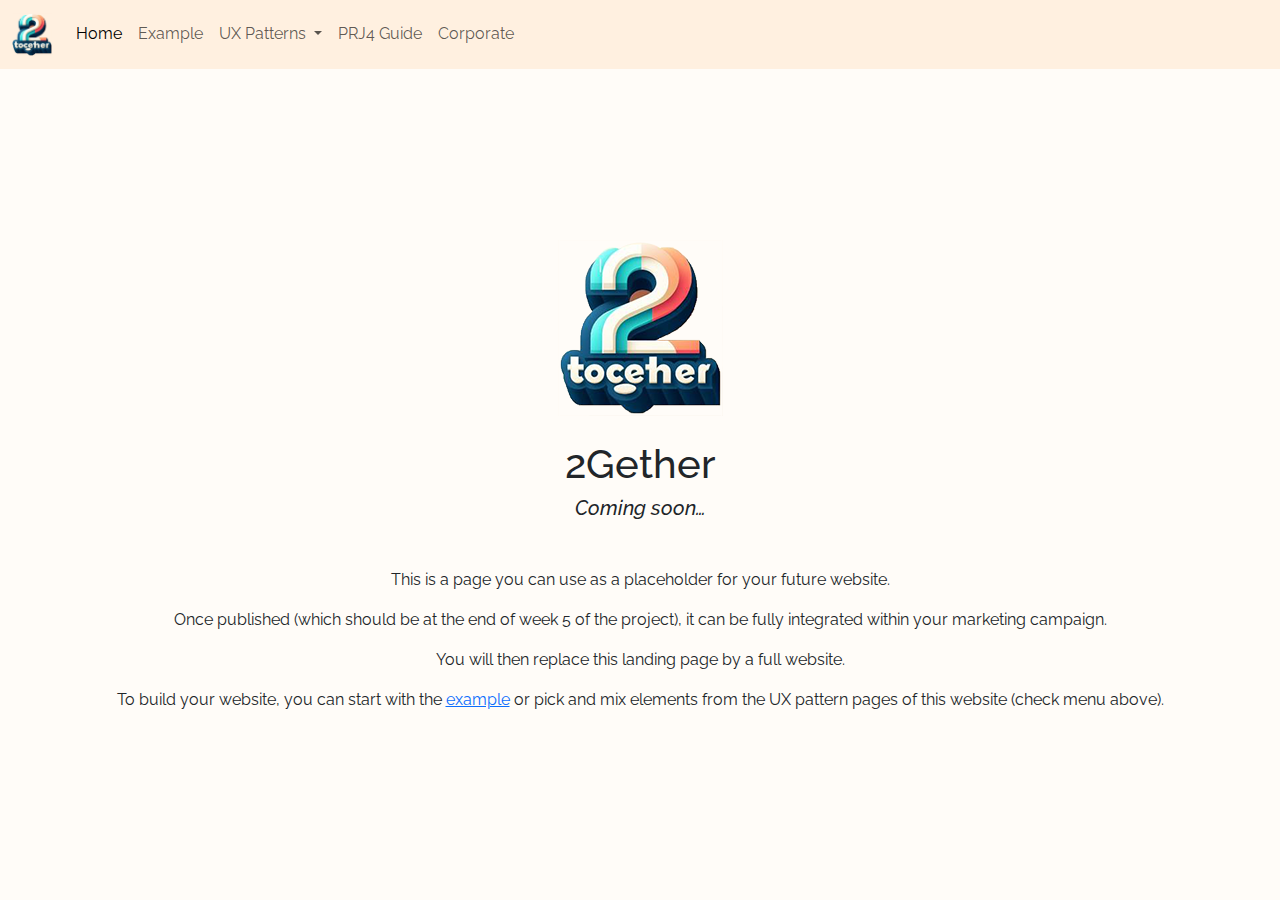
<file: index.html>
<!doctype html>
<html lang="en" class="h-100">
  <head>
    <meta charset="utf-8">
    <meta name="viewport" content="width=device-width, initial-scale=1">

    <!-- Bootstrap CSS -->
    <link href="https://cdn.jsdelivr.net/npm/bootstrap@5.3.3/dist/css/bootstrap.min.css" rel="stylesheet" integrity="sha384-QWTKZyjpPEjISv5WaRU9OFeRpok6YctnYmDr5pNlyT2bRjXh0JMhjY6hW+ALEwIH" crossorigin="anonymous">

    <!-- Own Styles -->
    <link rel="stylesheet" href="css/styles.css">

    <!-- Bootstrap Javascript -->
    <script src="https://cdn.jsdelivr.net/npm/bootstrap@5.3.3/dist/js/bootstrap.bundle.min.js" integrity="sha384-YvpcrYf0tY3lHB60NNkmXc5s9fDVZLESaAA55NDzOxhy9GkcIdslK1eN7N6jIeHz" crossorigin="anonymous"></script>

    <title>PRJ4 Base Group Template &mdash; Landing Page</title>

    <!-- Google Analytics code goes just below here (check PRJ4 Guide for details) -->

    <!-- End of Google Analytics code -->

  </head>
  <body class="h-100 d-flex flex-column">

    <!-- Navigation bar, adapted from https://getbootstrap.com/docs/5.1/components/navbar/ -->
    <nav class="navbar navbar-expand-lg navbar-light">
      <div class="container-fluid">
        <a class="navbar-brand" href="#">
          <img src="images/2gether-transparent.png" width="40" alt="Breda University of Applied Sciences">
        </a>
        <button class="navbar-toggler" type="button" data-bs-toggle="collapse" data-bs-target="#navbarSupportedContent" aria-controls="navbarSupportedContent" aria-expanded="false" aria-label="Toggle navigation">
          <span class="navbar-toggler-icon"></span>
        </button>
        <div class="collapse navbar-collapse" id="navbarSupportedContent">
          <ul class="navbar-nav me-auto mb-2 mb-lg-0">
            <li class="nav-item">
              <a class="nav-link active" aria-current="page" href="index.html">Home</a>
            </li>
            <li class="nav-item">
              <a class="nav-link" href="example.html">Example</a>
            </li>
            <li class="nav-item dropdown">
              <a class="nav-link dropdown-toggle" href="#" id="navbarDropdown" role="button" data-bs-toggle="dropdown" aria-expanded="false">
                UX Patterns
              </a>
              <ul class="dropdown-menu" aria-labelledby="navbarDropdown">
                <li><a class="dropdown-item" href="hero.html">Hero Section</a></li>
                <li><a class="dropdown-item" href="carousel.html">Carousel</a></li>
                <li><hr class="dropdown-divider"></li>
                <li><a class="dropdown-item" href="two-columns.html">Two-column Layout</a></li>
                <li><a class="dropdown-item" href="cards.html">Cards</a></li>
              </ul>
            </li>
            <li class="nav-item">
              <a class="nav-link" href="https://buas-media-interactive.github.io/prj4-guide/" target="_blank">PRJ4 Guide</a>
            </li>
            <li class="nav-item">
              <a class="nav-link" href="corporate.html">Corporate</a>
            </li>
          </ul>
        </div>
      </div>
    </nav>
    <!-- End of navigation bar -->

    <!-- Start of main placeholder in landing page -->
    <main class="h-100 d-flex flex-column justify-content-center align-items-center">
      <img class="mb-4" src="images/2gether-transparent.png">
      <h1>2Gether</h1>
      <h5 class="fst-italic mb-5">Coming soon…</h5>
      <div class="container text-center">
        <p>This is a page you can use as a placeholder for your future website.</p>
        <p>Once published (which should be at the end of week 5 of the project), it can be fully integrated within your marketing campaign.</p>
        <p>You will then replace this landing page by a full website.</p>
        <p>To build your website, you can start with the <a href="example.html">example</a> or pick and mix elements from the UX pattern pages of this website (check menu above).</p>
      </div>
    </main>
    <!-- End of main placeholder -->

  </body>
</html>
</file>
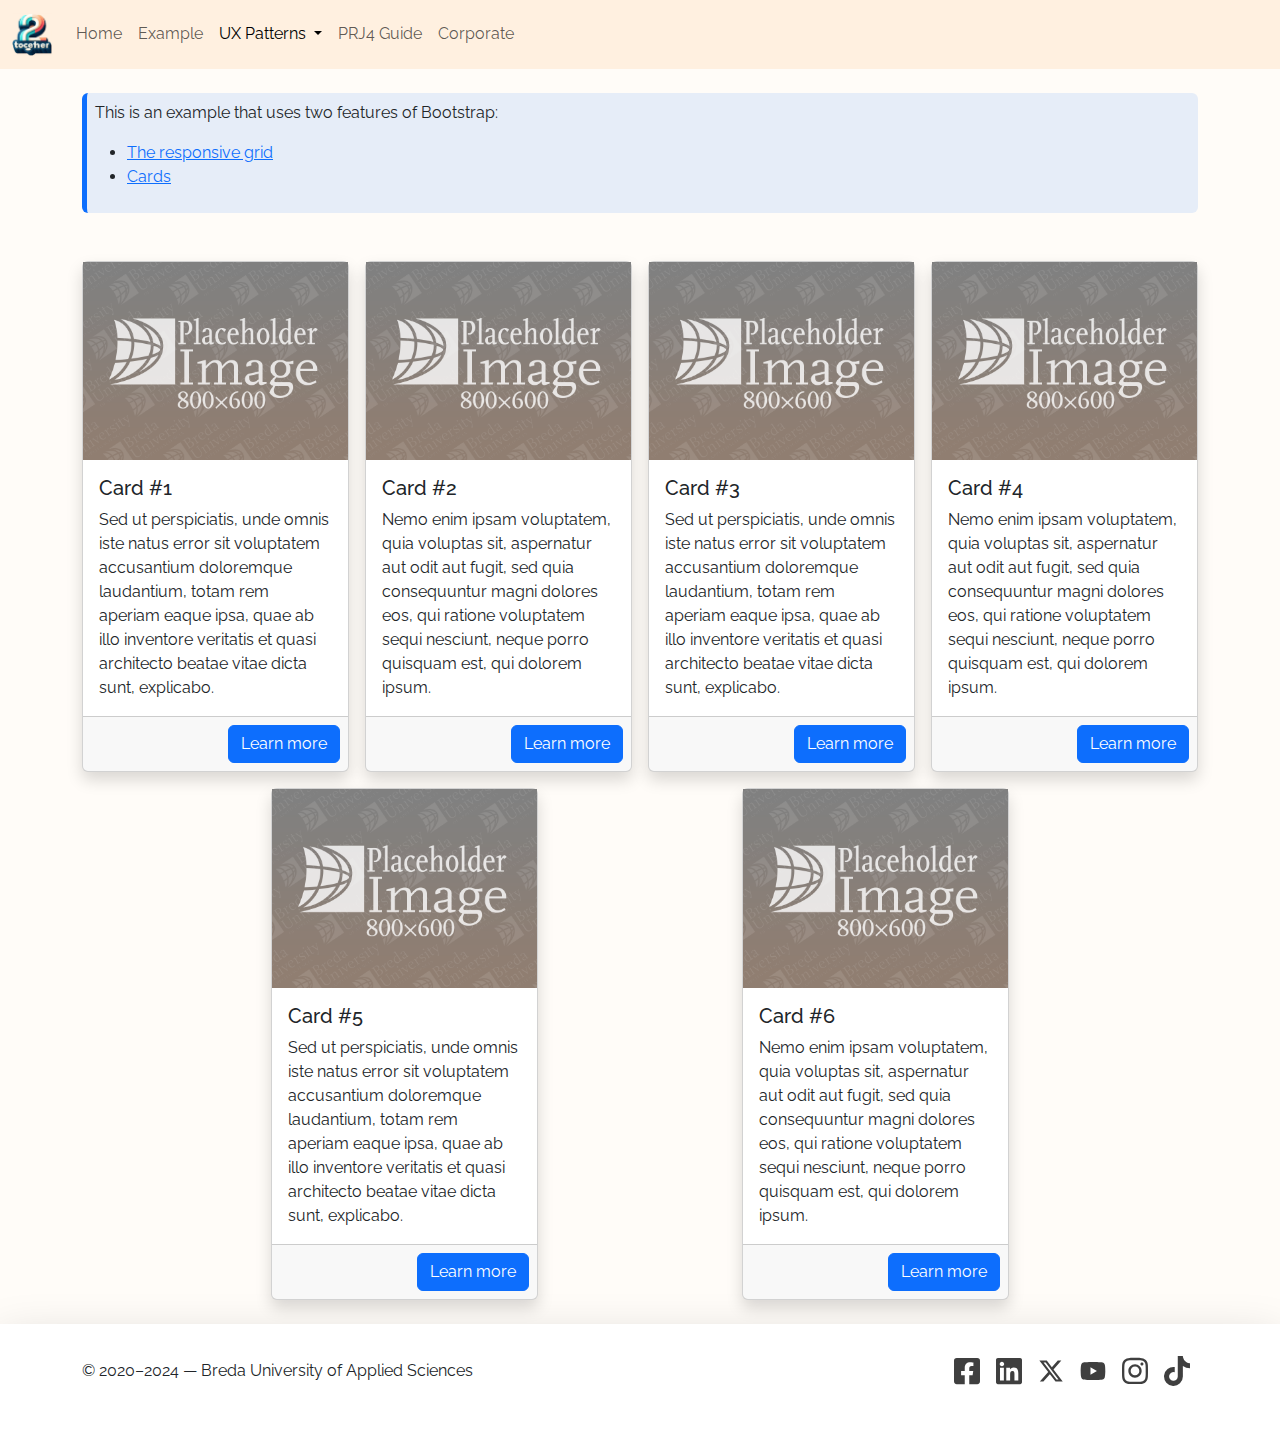
<file: cards.html>
<!doctype html>
<html lang="en" class="h-100">
  <head>
    <meta charset="utf-8">
    <meta name="viewport" content="width=device-width, initial-scale=1">

    <!-- Bootstrap CSS -->
    <link href="https://cdn.jsdelivr.net/npm/bootstrap@5.3.3/dist/css/bootstrap.min.css" rel="stylesheet" integrity="sha384-QWTKZyjpPEjISv5WaRU9OFeRpok6YctnYmDr5pNlyT2bRjXh0JMhjY6hW+ALEwIH" crossorigin="anonymous">

    <!-- Own Styles -->
    <link rel="stylesheet" href="css/styles.css">

    <!-- Bootstrap Javascript -->
    <script src="https://cdn.jsdelivr.net/npm/bootstrap@5.3.3/dist/js/bootstrap.bundle.min.js" integrity="sha384-YvpcrYf0tY3lHB60NNkmXc5s9fDVZLESaAA55NDzOxhy9GkcIdslK1eN7N6jIeHz" crossorigin="anonymous"></script>

    <title>PRJ4 Base Group Template &mdash; Cards UX</title>

    <!-- Google Analytics code goes just below here (check PRJ4 Guide for details) -->

    <!-- End of Google Analytics code -->
    
  </head>
  <body class="h-100 d-flex flex-column">

    <!-- Navigation bar, adapted from https://getbootstrap.com/docs/5.1/components/navbar/ -->
    <nav class="navbar navbar-expand-lg navbar-light">
      <div class="container-fluid">
        <a class="navbar-brand" href="#">
          <img src="images/2gether-transparent.png" width="40" alt="Breda University of Applied Sciences">
        </a>
        <button class="navbar-toggler" type="button" data-bs-toggle="collapse" data-bs-target="#navbarSupportedContent" aria-controls="navbarSupportedContent" aria-expanded="false" aria-label="Toggle navigation">
          <span class="navbar-toggler-icon"></span>
        </button>
        <div class="collapse navbar-collapse" id="navbarSupportedContent">
          <ul class="navbar-nav me-auto mb-2 mb-lg-0">
            <li class="nav-item">
              <a class="nav-link" href="index.html">Home</a>
            </li>
            <li class="nav-item">
              <a class="nav-link" href="example.html">Example</a>
            </li>
            <li class="nav-item dropdown">
              <a class="nav-link dropdown-toggle active" href="#" id="navbarDropdown" role="button" data-bs-toggle="dropdown" aria-expanded="false">
                UX Patterns
              </a>
              <ul class="dropdown-menu" aria-labelledby="navbarDropdown">
                <li><a class="dropdown-item" href="hero.html">Hero Section</a></li>
                <li><a class="dropdown-item" href="carousel.html">Carousel</a></li>
                <li><hr class="dropdown-divider"></li>
                <li><a class="dropdown-item" href="two-columns.html">Two-column Layout</a></li>
                <li><a class="dropdown-item active" aria-current="page" href="cards.html">Cards</a></li>
              </ul>
            </li>
            <li class="nav-item">
              <a class="nav-link" href="https://buas-media-interactive.github.io/prj4-guide/" target="_blank">PRJ4 Guide</a>
            </li>
            <li class="nav-item">
              <a class="nav-link" href="corporate.html">Corporate</a>
            </li>
          </ul>
        </div>
      </div>
    </nav>
    <!-- End of navigation bar -->

    <section class="container my-4">
      <div class="border-start border-primary border-5 p-2 bg-primary bg-opacity-10 rounded">
        <p>This is an example that uses two features of Bootstrap:</p>
        <ul>
          <li>
            <a href="https://getbootstrap.com/docs/5.1/layout/grid/" target="_blank">The responsive grid</a>
          </li>
          <li>
            <a href="https://getbootstrap.com/docs/5.1/components/card/" target="_blank">Cards</a>
          </li>
        </ul>
      </div>
    </section>

    <!-- A grid with cards
      Learn about grids at: https://getbootstrap.com/docs/5.1/layout/grid/
      Learn about cards at: https://getbootstrap.com/docs/5.1/components/card/
    -->
    <main class="container my-4">
      <div class="row g-3 justify-content-evenly">

        <!-- Card #1 -->
        <div class="col-sm-6 col-lg-4 col-xl-3">
          <div class="card shadow h-100">
            <img class="img-fluid" src="images/placeholder.png" alt="Placeholder Image">
            <div class="card-body">
              <h5 class="card-title">Card #1</h5>
              <p class="card-text">Sed ut perspiciatis, unde omnis iste natus error sit voluptatem accusantium doloremque laudantium, totam rem aperiam eaque ipsa, quae ab illo inventore veritatis et quasi architecto beatae vitae dicta sunt, explicabo.</p>
            </div>
            <div class="card-footer p-2 text-end">
              <a href="#" class="btn btn-primary">Learn more</a>
            </div>
          </div>
        </div>

        <!-- Card #2 -->
        <div class="col-sm-6 col-lg-4 col-xl-3">
          <div class="card shadow h-100">
            <img class="img-fluid" src="images/placeholder.png" alt="Placeholder Image">
            <div class="card-body">
              <h5 class="card-title">Card #2</h5>
              <p class="card-text">Nemo enim ipsam voluptatem, quia voluptas sit, aspernatur aut odit aut fugit, sed quia consequuntur magni dolores eos, qui ratione voluptatem sequi nesciunt, neque porro quisquam est, qui dolorem ipsum.</p>
            </div>
            <div class="card-footer p-2 text-end">
              <a href="#" class="btn btn-primary">Learn more</a>
            </div>
          </div>
        </div>

        <!-- Card #3 -->
        <div class="col-sm-6 col-lg-4 col-xl-3">
          <div class="card shadow h-100">
            <img class="img-fluid" src="images/placeholder.png" alt="Placeholder Image">
            <div class="card-body">
              <h5 class="card-title">Card #3</h5>
              <p class="card-text">Sed ut perspiciatis, unde omnis iste natus error sit voluptatem accusantium doloremque laudantium, totam rem aperiam eaque ipsa, quae ab illo inventore veritatis et quasi architecto beatae vitae dicta sunt, explicabo.</p>
            </div>
            <div class="card-footer p-2 text-end">
              <a href="#" class="btn btn-primary">Learn more</a>
            </div>
          </div>
        </div>

        <!-- Card #4 -->
        <div class="col-sm-6 col-lg-4 col-xl-3">
          <div class="card shadow h-100">
            <img class="img-fluid" src="images/placeholder.png" alt="Placeholder Image">
            <div class="card-body">
              <h5 class="card-title">Card #4</h5>
              <p class="card-text">Nemo enim ipsam voluptatem, quia voluptas sit, aspernatur aut odit aut fugit, sed quia consequuntur magni dolores eos, qui ratione voluptatem sequi nesciunt, neque porro quisquam est, qui dolorem ipsum.</p>
            </div>
            <div class="card-footer p-2 text-end">
              <a href="#" class="btn btn-primary">Learn more</a>
            </div>
          </div>
        </div>

        <!-- Card #5 -->
        <div class="col-sm-6 col-lg-4 col-xl-3">
          <div class="card shadow h-100">
            <img class="img-fluid" src="images/placeholder.png" alt="Placeholder Image">
            <div class="card-body">
              <h5 class="card-title">Card #5</h5>
              <p class="card-text">Sed ut perspiciatis, unde omnis iste natus error sit voluptatem accusantium doloremque laudantium, totam rem aperiam eaque ipsa, quae ab illo inventore veritatis et quasi architecto beatae vitae dicta sunt, explicabo.</p>
            </div>
            <div class="card-footer p-2 text-end">
              <a href="#" class="btn btn-primary">Learn more</a>
            </div>
          </div>
        </div>

        <!-- Card #6 -->
        <div class="col-sm-6 col-lg-4 col-xl-3">
          <div class="card shadow h-100">
            <img class="img-fluid" src="images/placeholder.png" alt="Placeholder Image">
            <div class="card-body">
              <h5 class="card-title">Card #6</h5>
              <p class="card-text">Nemo enim ipsam voluptatem, quia voluptas sit, aspernatur aut odit aut fugit, sed quia consequuntur magni dolores eos, qui ratione voluptatem sequi nesciunt, neque porro quisquam est, qui dolorem ipsum.</p>
            </div>
            <div class="card-footer p-2 text-end">
              <a href="#" class="btn btn-primary">Learn more</a>
            </div>
          </div>
        </div>

        <!-- That was the last card -->

      </div>
    </main>
    <!-- End of the grid with cards -->

    <!-- A footer with socials -->
    <footer class="shadow-lg mt-auto py-4 bg-body">
      <div class="container d-flex justify-content-between align-items-center">
        <p>
          © 2020&ndash;2024 &mdash; Breda University of Applied Sciences
        </p>
        <ul class="list-unstyled d-flex align-items-center opacity-75">
          <li>
            <a href="https://www.facebook.com/bredauniversityas" target="_blank">
              <img class="m-2" src="images/facebook.svg" alt="Follow us on" width="26">
            </a>
          </li>
          <li>
            <a href="https://www.linkedin.com/school/bredauniversityas/" target="_blank">
              <img class="m-2" src="images/linkedin.svg" alt="Follow us on LinkedIn" width="26">
            </a>
          </li>
          <li>
            <a href="https://twitter.com/bredauas" target="_blank">
              <img class="m-2" src="images/twitter.svg" alt="Follow us on Twitter" width="26">
            </a>
          </li>
          <li>
            <a href="https://www.youtube.com/BredaUniversityofAppliedSciences" target="_blank">
              <img class="m-2" src="images/youtube.svg" alt="Follow us on YouTube" width="26">
            </a>
          </li>
          <li>
            <a href="https://www.instagram.com/bredauniversityas/" target="_blank">
              <img class="m-2" src="images/instagram.svg" alt="Follow us on Instagram" width="26">
            </a>
          </li>
          <li>
            <a href="https://www.tiktok.com/@bredauniversityas" target="_blank">
              <img class="m-2" src="images/tiktok.svg" alt="Follow us on TikTok" width="26">
            </a>
          </li>
        </ul>
      </div>
    </footer>
    <!-- End of the footer -->

  </body>
</html>
</file>
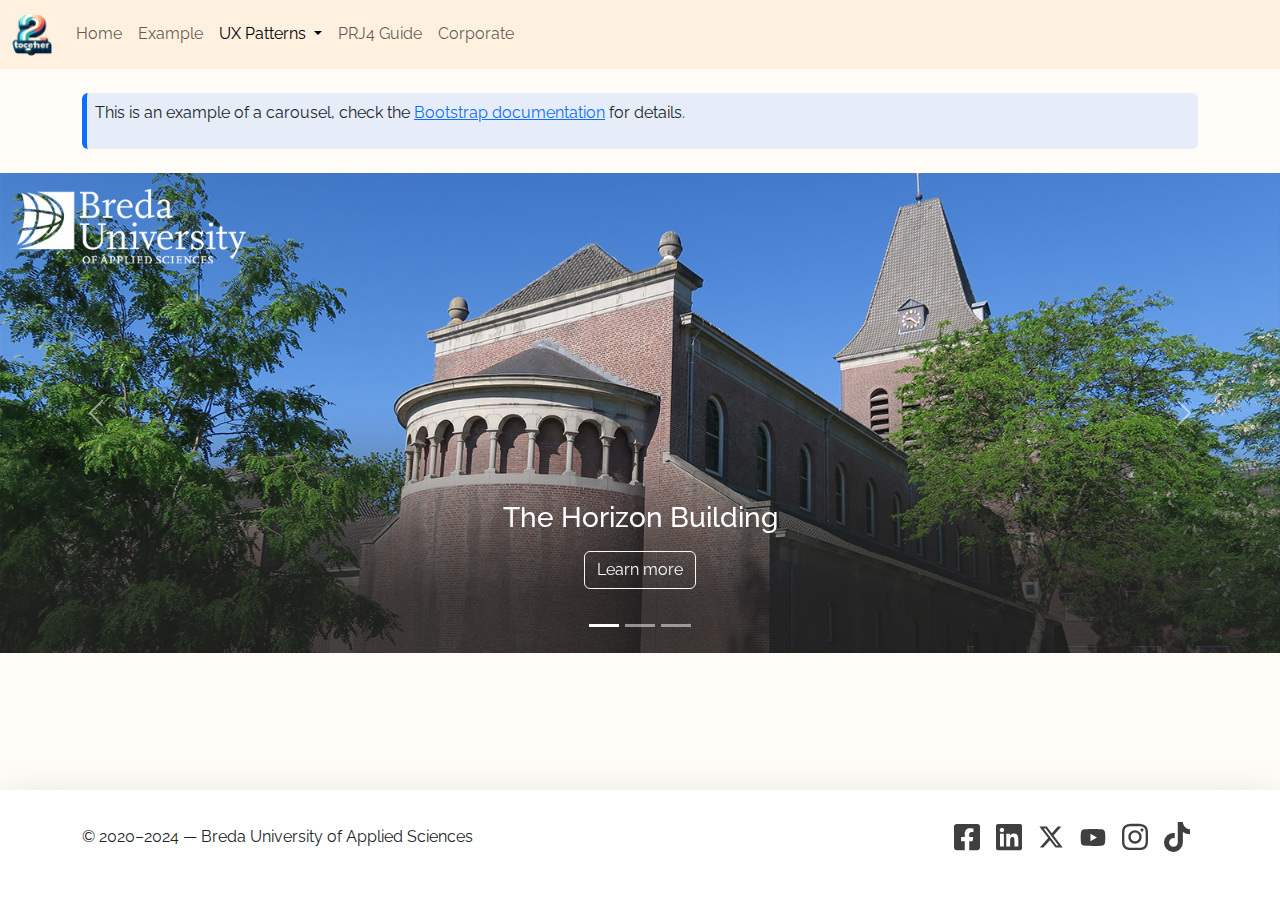
<file: carousel.html>
<!doctype html>
<html lang="en" class="h-100">
  <head>
    <meta charset="utf-8">
    <meta name="viewport" content="width=device-width, initial-scale=1">

    <!-- Bootstrap CSS -->
    <link href="https://cdn.jsdelivr.net/npm/bootstrap@5.3.3/dist/css/bootstrap.min.css" rel="stylesheet" integrity="sha384-QWTKZyjpPEjISv5WaRU9OFeRpok6YctnYmDr5pNlyT2bRjXh0JMhjY6hW+ALEwIH" crossorigin="anonymous">

    <!-- Own Styles -->
    <link rel="stylesheet" href="css/styles.css">

    <!-- Bootstrap Javascript -->
    <script src="https://cdn.jsdelivr.net/npm/bootstrap@5.3.3/dist/js/bootstrap.bundle.min.js" integrity="sha384-YvpcrYf0tY3lHB60NNkmXc5s9fDVZLESaAA55NDzOxhy9GkcIdslK1eN7N6jIeHz" crossorigin="anonymous"></script>

    <title>PRJ4 Base Group Template &mdash; Cards UX</title>

    <!-- Google Analytics code goes just below here (check PRJ4 Guide for details) -->

    <!-- End of Google Analytics code -->
    
  </head>
  <body class="h-100 d-flex flex-column">

    <!-- Navigation bar, adapted from https://getbootstrap.com/docs/5.1/components/navbar/ -->
    <nav class="navbar navbar-expand-lg navbar-light">
      <div class="container-fluid">
        <a class="navbar-brand" href="#">
          <img src="images/2gether-transparent.png" width="40" alt="Breda University of Applied Sciences">
        </a>
        <button class="navbar-toggler" type="button" data-bs-toggle="collapse" data-bs-target="#navbarSupportedContent" aria-controls="navbarSupportedContent" aria-expanded="false" aria-label="Toggle navigation">
          <span class="navbar-toggler-icon"></span>
        </button>
        <div class="collapse navbar-collapse" id="navbarSupportedContent">
          <ul class="navbar-nav me-auto mb-2 mb-lg-0">
            <li class="nav-item">
              <a class="nav-link" href="index.html">Home</a>
            </li>
            <li class="nav-item">
              <a class="nav-link" href="example.html">Example</a>
            </li>
            <li class="nav-item dropdown">
              <a class="nav-link dropdown-toggle active" href="#" id="navbarDropdown" role="button" data-bs-toggle="dropdown" aria-expanded="false">
                UX Patterns
              </a>
              <ul class="dropdown-menu" aria-labelledby="navbarDropdown">
                <li><a class="dropdown-item" href="hero.html">Hero Section</a></li>
                <li><a class="dropdown-item active" aria-current="page" href="carousel.html">Carousel</a></li>
                <li><hr class="dropdown-divider"></li>
                <li><a class="dropdown-item" href="two-columns.html">Two-column Layout</a></li>
                <li><a class="dropdown-item" href="cards.html">Cards</a></li>
              </ul>
            </li>
            <li class="nav-item">
              <a class="nav-link" href="https://buas-media-interactive.github.io/prj4-guide/" target="_blank">PRJ4 Guide</a>
            </li>
            <li class="nav-item">
              <a class="nav-link" href="corporate.html">Corporate</a>
            </li>
          </ul>
        </div>
      </div>
    </nav>
    <!-- End of navigation bar -->

    <section class="container my-4">
      <div class="border-start border-primary border-5 p-2 bg-primary bg-opacity-10 rounded">
        <p>This is an example of a carousel, check the <a href="https://getbootstrap.com/docs/5.1/components/carousel/" target="_blank">Bootstrap documentation</a> for details.</p>
    </section>

    <!-- Start of carrousel, adapted from https://getbootstrap.com/docs/5.1/components/carousel/ -->
    <section class="container-fluid p-0">
      <div id="myCarousel" class="carousel slide" data-bs-ride="carousel">
        <div class="carousel-indicators">
          <button type="button" data-bs-target="#myCarousel" data-bs-slide-to="0" class="active" aria-current="true" aria-label="Slide 1"></button>
          <button type="button" data-bs-target="#myCarousel" data-bs-slide-to="1" aria-label="Slide 2"></button>
          <button type="button" data-bs-target="#myCarousel" data-bs-slide-to="2" aria-label="Slide 3"></button>
        </div>
        <div class="carousel-inner">
          <div class="carousel-item active">
            <img src="images/slide-1.jpg" class="d-block mx-auto w-100" alt="...">
            <div class="carousel-caption">
              <h3 class="d-none d-md-block">The Horizon Building</h3>
              <p>
                <a href="#" class="btn btn-outline-light my-md-2">Learn more<span class="d-inline d-md-none"> about Horizon</span></a>
              </p>
            </div>
          </div>
          <div class="carousel-item">
            <img src="images/slide-2.jpg" class="d-block mx-auto w-100" alt="...">
            <div class="carousel-caption">
              <h3 class="d-none d-md-block">The Ocean Building</h3>
              <p>
                <a href="#" class="btn btn-outline-light my-md-2">Learn more<span class="d-inline d-md-none"> about Ocean</span></a>
              </p>
            </div>
          </div>
          <div class="carousel-item">
            <img src="images/slide-3.jpg" class="d-block mx-auto w-100" alt="...">
            <div class="carousel-caption">
              <h3 class="d-none d-md-block">The Frontier Building</h3>
              <p>
                <a href="#" class="btn btn-outline-light my-md-2">Learn more<span class="d-inline d-md-none"> about Frontier</span></a>
              </p>
            </div>
          </div>
        </div>
        <button class="carousel-control-prev" type="button" data-bs-target="#myCarousel" data-bs-slide="prev">
          <span class="carousel-control-prev-icon" aria-hidden="true"></span>
          <span class="visually-hidden">Previous</span>
        </button>
        <button class="carousel-control-next" type="button" data-bs-target="#myCarousel" data-bs-slide="next">
          <span class="carousel-control-next-icon" aria-hidden="true"></span>
          <span class="visually-hidden">Next</span>
        </button>
      </div>
    </section>
    <!-- End of carrousel -->

    <!-- A footer with socials -->
    <footer class="shadow-lg mt-auto py-4 bg-body">
      <div class="container d-flex justify-content-between align-items-center">
        <p>
          © 2020&ndash;2024 &mdash; Breda University of Applied Sciences
        </p>
        <ul class="list-unstyled d-flex align-items-center opacity-75">
          <li>
            <a href="https://www.facebook.com/bredauniversityas" target="_blank">
              <img class="m-2" src="images/facebook.svg" alt="Follow us on" width="26">
            </a>
          </li>
          <li>
            <a href="https://www.linkedin.com/school/bredauniversityas/" target="_blank">
              <img class="m-2" src="images/linkedin.svg" alt="Follow us on LinkedIn" width="26">
            </a>
          </li>
          <li>
            <a href="https://twitter.com/bredauas" target="_blank">
              <img class="m-2" src="images/twitter.svg" alt="Follow us on Twitter" width="26">
            </a>
          </li>
          <li>
            <a href="https://www.youtube.com/BredaUniversityofAppliedSciences" target="_blank">
              <img class="m-2" src="images/youtube.svg" alt="Follow us on YouTube" width="26">
            </a>
          </li>
          <li>
            <a href="https://www.instagram.com/bredauniversityas/" target="_blank">
              <img class="m-2" src="images/instagram.svg" alt="Follow us on Instagram" width="26">
            </a>
          </li>
          <li>
            <a href="https://www.tiktok.com/@bredauniversityas" target="_blank">
              <img class="m-2" src="images/tiktok.svg" alt="Follow us on TikTok" width="26">
            </a>
          </li>
        </ul>
      </div>
    </footer>
    <!-- End of the footer -->

  </body>
</html>
</file>
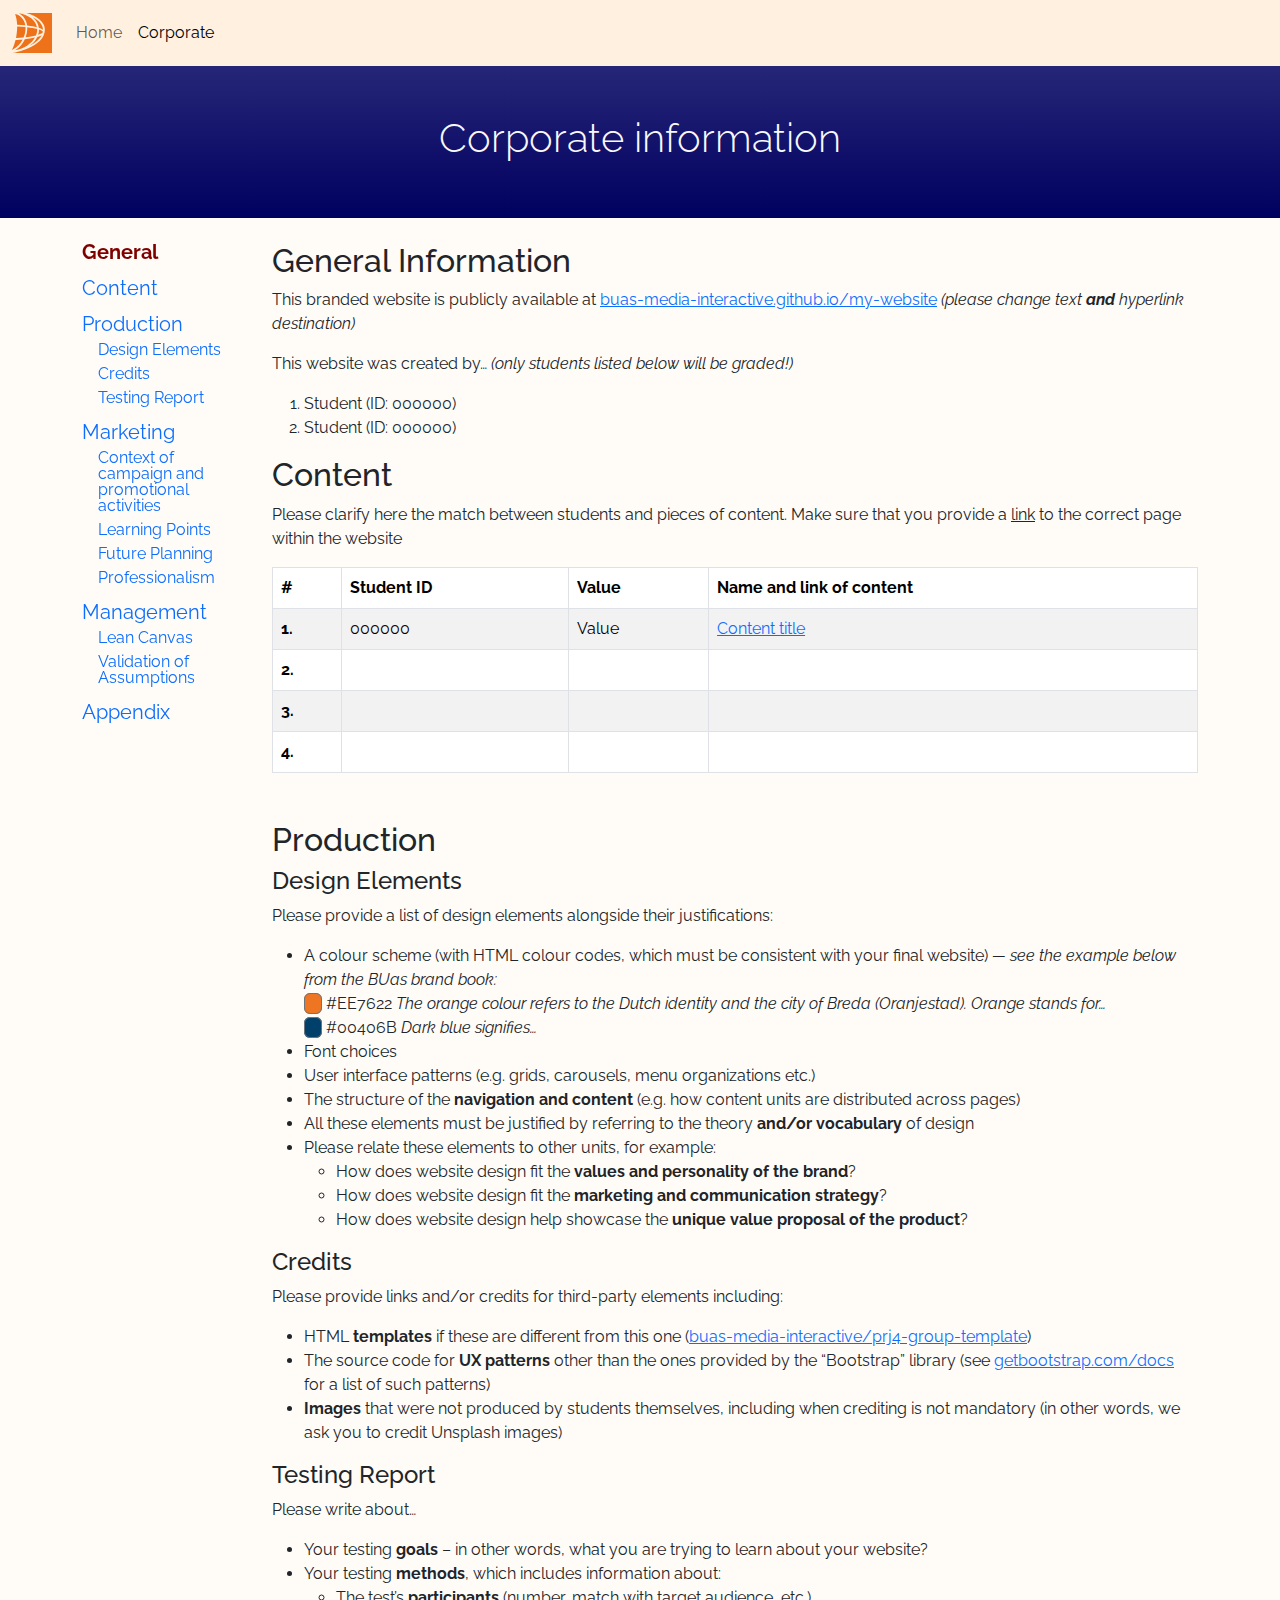
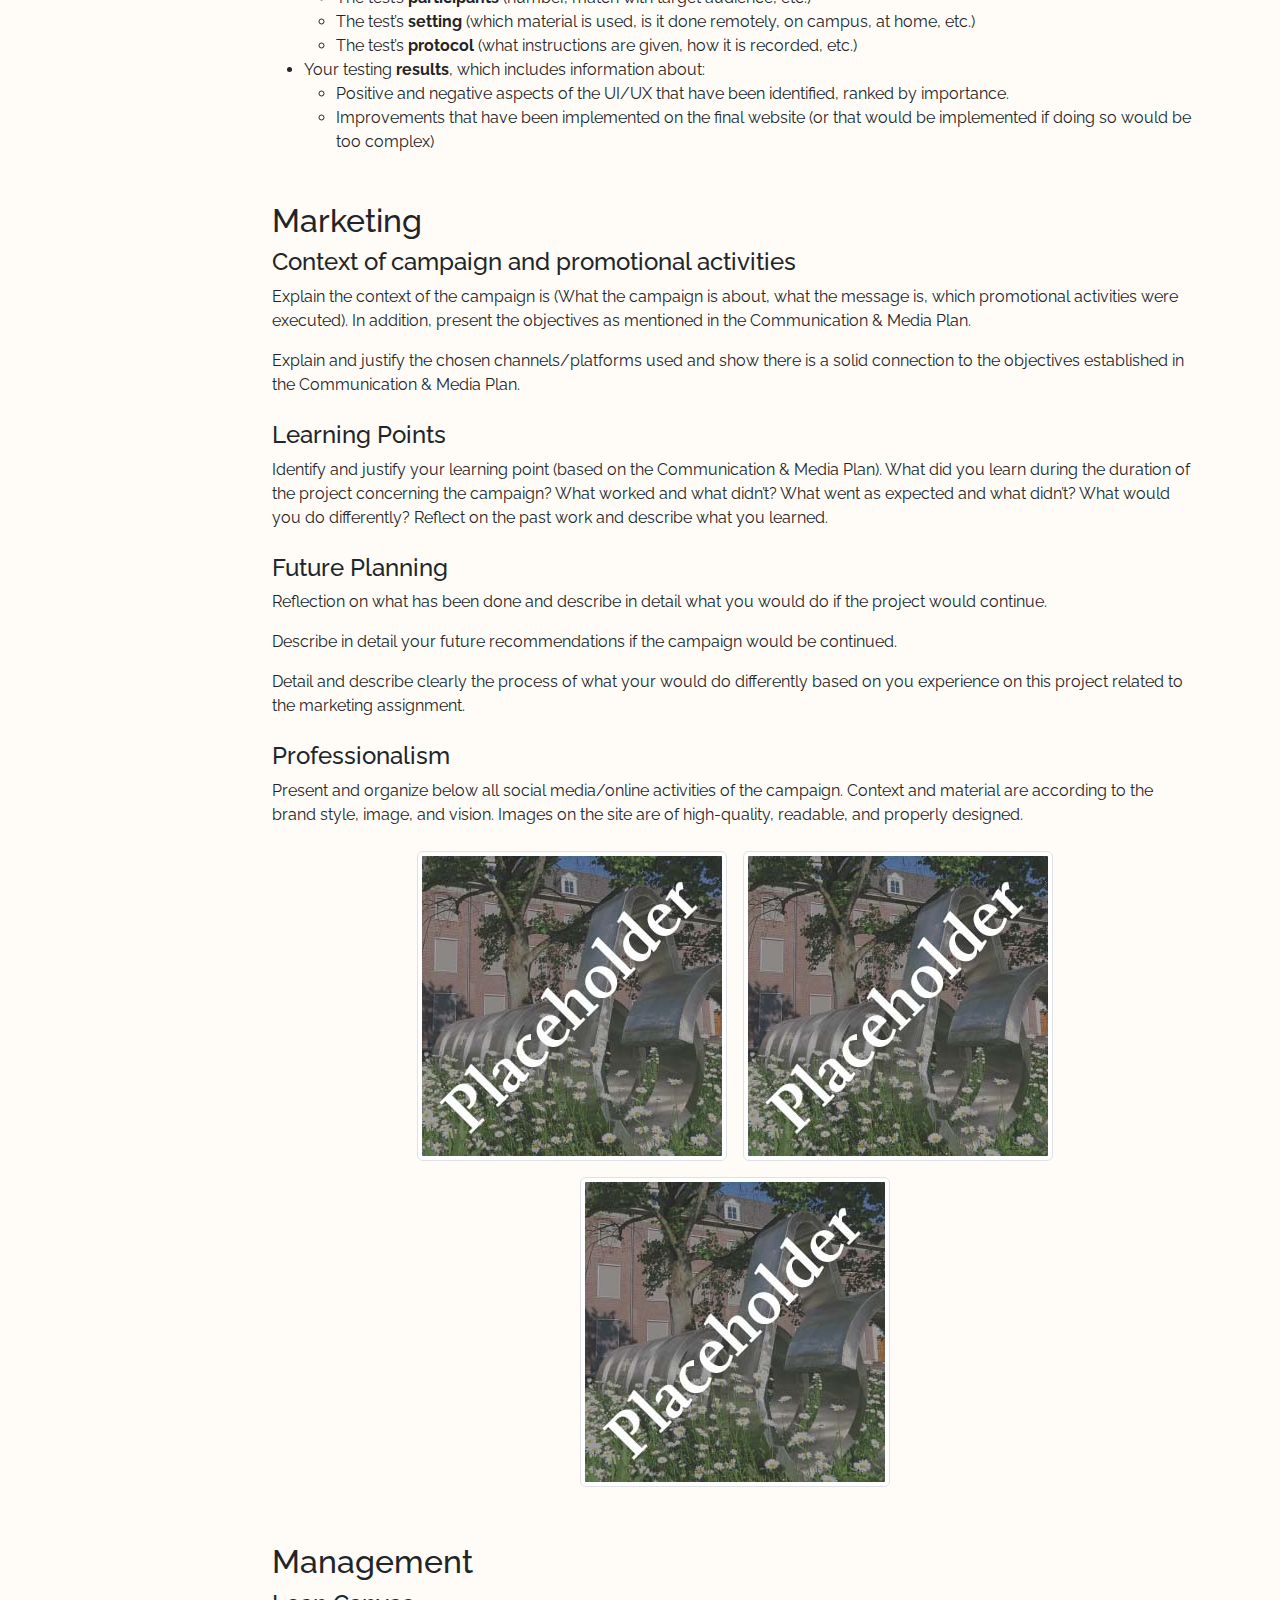
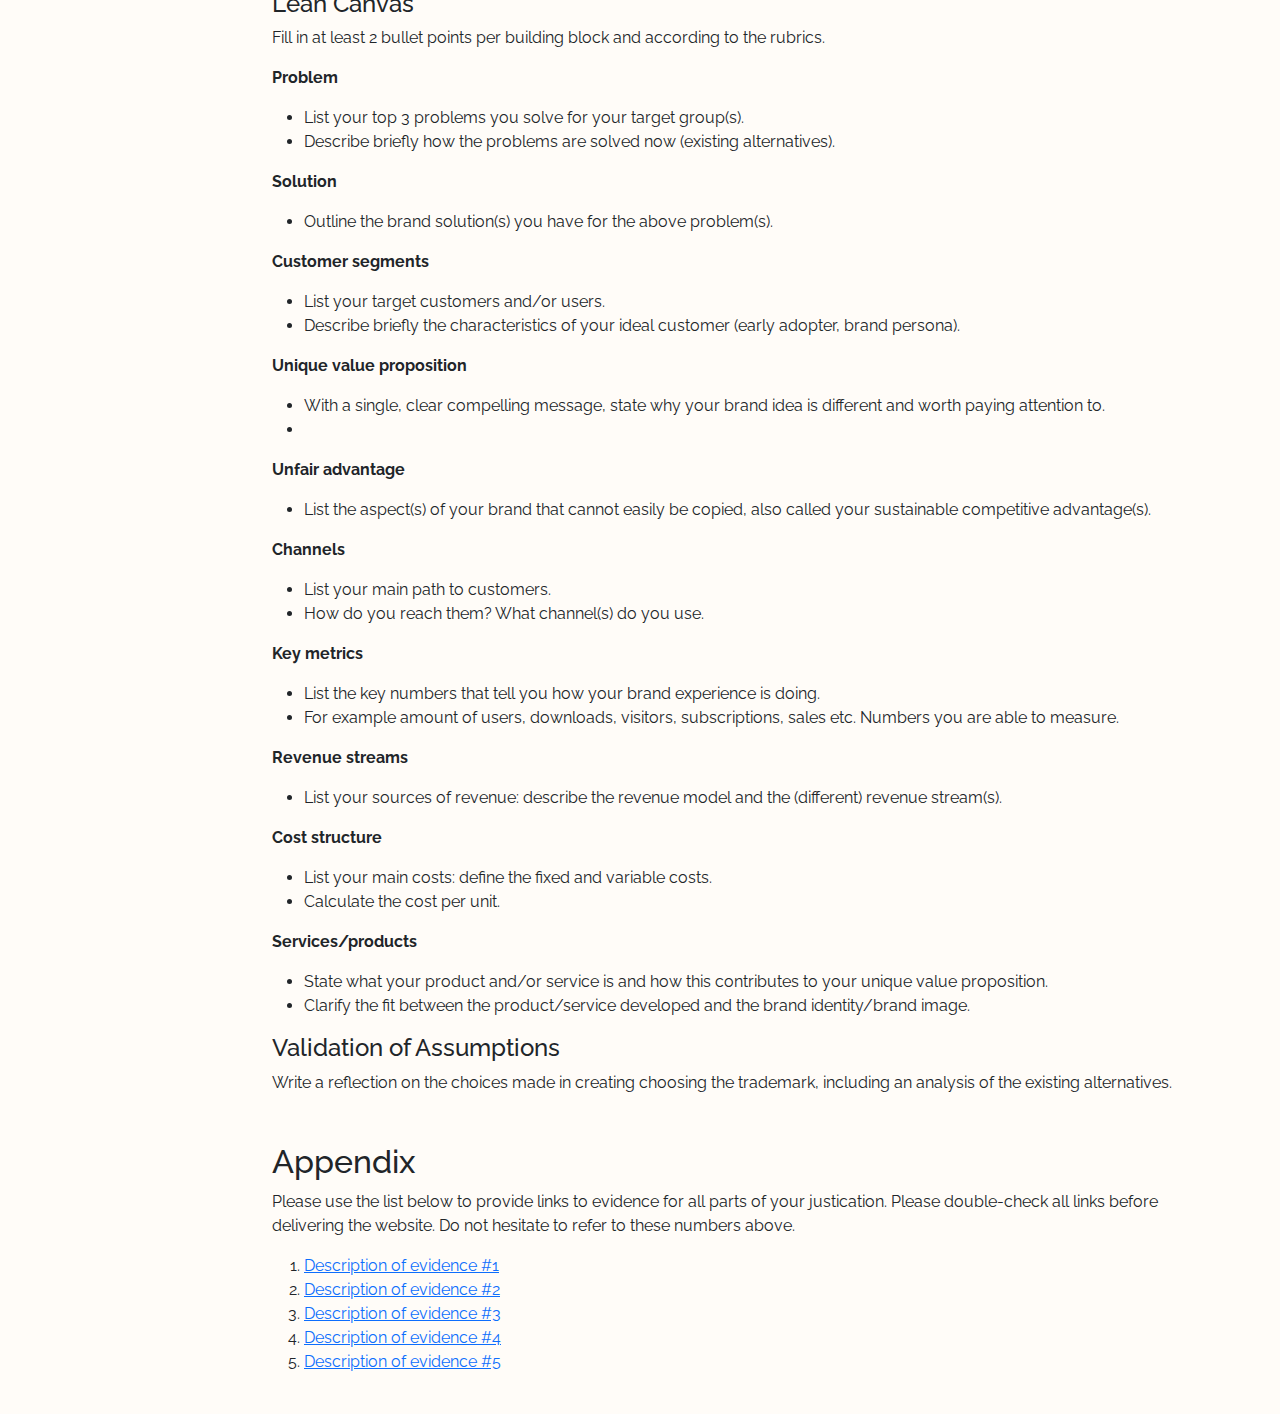
<file: corporate.html>
<!doctype html>
<html lang="en">
  <head>
    <meta charset="utf-8">
    <meta name="viewport" content="width=device-width, initial-scale=1">

    <!-- Bootstrap CSS -->
    <link href="https://cdn.jsdelivr.net/npm/bootstrap@5.3.3/dist/css/bootstrap.min.css" rel="stylesheet" integrity="sha384-QWTKZyjpPEjISv5WaRU9OFeRpok6YctnYmDr5pNlyT2bRjXh0JMhjY6hW+ALEwIH" crossorigin="anonymous">

    <!-- Own Styles -->
    <link rel="stylesheet" href="css/styles.css">

    <!-- Bootstrap Javascript -->
    <script src="https://cdn.jsdelivr.net/npm/bootstrap@5.3.3/dist/js/bootstrap.bundle.min.js" integrity="sha384-YvpcrYf0tY3lHB60NNkmXc5s9fDVZLESaAA55NDzOxhy9GkcIdslK1eN7N6jIeHz" crossorigin="anonymous"></script>

    <title>PRJ4 Base Group Template &mdash; Corporate Information</title>

    <!-- Google Analytics code goes just below here (check PRJ4 Guide for details) -->

    <!-- End of Google Analytics code -->
    
  </head>
  <body data-bs-spy="scroll" data-bs-target="#navbar-corporate" data-bs-smooth-scroll="true">

    <!-- Navigation bar, adapted from https://getbootstrap.com/docs/5.1/components/navbar/ -->
    <nav class="navbar navbar-expand-lg navbar-light">
      <div class="container-fluid">
        <a class="navbar-brand" href="index.html">
          <img src="images/buas-square.svg" width="40" alt="Breda University of Applied Sciences">
        </a>
        <button class="navbar-toggler" type="button" data-bs-toggle="collapse" data-bs-target="#navbarSupportedContent" aria-controls="navbarSupportedContent" aria-expanded="false" aria-label="Toggle navigation">
          <span class="navbar-toggler-icon"></span>
        </button>
        <div class="collapse navbar-collapse" id="navbarSupportedContent">
          <ul class="navbar-nav me-auto mb-2 mb-lg-0">
            <li class="nav-item">
              <a class="nav-link" aria-current="page" href="index.html">Home</a>
            </li>
            <li class="nav-item">
              <a class="nav-link active" href="corporate.html">Corporate</a>
            </li>
          </ul>
        </div>
      </div>
    </nav>
    <!-- End of navigation bar -->

    <header class="py-2 py-md-4 py-lg-5 text-center container-fluid bg-gradient text-light">
      <h1 class="fw-light">Corporate information</h1>
    </header>

    <main class="container-fluid container-xl">
      <div class="row">
        <div class="col-sm-4 col-md-3 col-lg-2 py-4">
          <nav id="navbar-corporate" class="nav sticky-sm-top flex-row flex-sm-column lh-1 justify-content-sm-between">
            <a class="nav-link p-0 mb-sm-3 fs-5 me-2 me-sm-0 text-decoration-none" href="#general">General</a>
            <a class="nav-link p-0 mb-sm-3 fs-5 me-2 me-sm-0 text-decoration-none" href="#content">Content</a>
            <a class="nav-link p-0 mb-sm-2 fs-5 me-2 me-sm-0 text-decoration-none" href="#production">Production</a>
            <nav class="nav d-none d-sm-flex flex-column mb-2">
              <a class="nav-link ms-3 p-0 mb-2" href="#production-1">Design Elements</a>
              <a class="nav-link ms-3 p-0 mb-2" href="#production-2">Credits</a>
              <a class="nav-link ms-3 p-0 mb-2" href="#production-3">Testing Report</a>
            </nav>
            <a class="nav-link p-0 mb-sm-2 fs-5 me-2 me-sm-0 text-decoration-none" href="#marketing">Marketing</a>
            <nav class="nav d-none d-sm-flex flex-column mb-2">
              <a class="nav-link ms-3 p-0 mb-2" href="#marketing-1">Context of campaign and promotional activities</a>
              <a class="nav-link ms-3 p-0 mb-2" href="#marketing-2">Learning Points</a>
              <a class="nav-link ms-3 p-0 mb-2" href="#marketing-3">Future Planning</a>
              <a class="nav-link ms-3 p-0 mb-2" href="#marketing-4">Professionalism</a>
            </nav>
            <a class="nav-link p-0 mb-sm-2 fs-5 me-2 me-sm-0 text-decoration-none" href="#management">Management</a>
            <nav class="nav d-none d-sm-flex flex-column mb-2">
              <a class="nav-link ms-3 p-0 mb-2" href="#management-1">Lean Canvas</a>
              <a class="nav-link ms-3 p-0 mb-2" href="#management-2">Validation of Assumptions</a>
            </nav>
            <a class="nav-link p-0 mb-sm-2 fs-5 me-2 me-sm-0 text-decoration-none" href="#appendix">Appendix</a>
          </nav>    
        </div>
        <div class="col-sm-8 col-md-9 col-lg-10 py-sm-4">

          <!-- Start General -->
          <h2 id="general">General Information</h2>
          <p>
            This branded website is publicly available at
            <a href="https://buas-media-interactive.github.io/">buas-media-interactive.github.io/my-website</a>
            <em>(please change text <strong>and</strong> hyperlink destination)</em>
          </p>
          <p>
            This website was created by&hellip; <em>(only students listed below will be graded!)</em>
          </p>
          <ol>
            <li>Student (ID: 000000)</li>
            <li>Student (ID: 000000)</li>
          </ol>
          <!-- End General -->

          <!-- Start Content -->

          <h2 id="content">Content</h2>
          <p>Please clarify here the match between students and pieces of content. Make sure that you provide a <u>link</u> to the correct page within the website</p>
          <table class="table table-bordered table-striped">
            <thead>
              <tr class="bg-white">
                <th scope="col">#</th>
                <th scope="col">Student ID</th>
                <th scope="col">Value</th>
                <th scope="col">Name and link of content</th>
              </tr>
            </thead>
            <tbody>
              <tr>
                <th scope="row">1.</th>
                <td>000000</td>
                <td>Value</td>
                <td>
                  <a href="index.html">Content title</a>
                </td>
              </tr>
              <tr>
                <th scope="row">2.</th>
                <td></td>
                <td></td>
                <td>
                  <a href="#"></a>
                </td>
              </tr>
              <tr>
                <th scope="row">3.</th>
                <td></td>
                <td></td>
                <td>
                  <a href="#"></a>
                </td>
              </tr>
              <tr>
                <th scope="row">4.</th>
                <td></td>
                <td></td>
                <td>
                  <a href="#"></a>
                </td>
              </tr>
            </tbody>
          </table>
          
          <!-- End Content, start Production -->
          
          <h2 id="production" class="mt-5">Production</h2>
          <h4 id="production-1" class="mt-2">Design Elements</h4>
          <p>Please provide a list of design elements alongside their justifications:</p>
          <ul>
            <li>
              A colour scheme (with HTML colour codes, which must be consistent with your final website)
              <em>&mdash; see the example below from the BUas brand book:</em>
              <ul class="list-unstyled">
                <li>
                  <span class="border border-secondary rounded px-2 me-1" style="background-color: #EE7622;"></span>
                  #EE7622
                  <em>The orange colour refers to the Dutch identity and the city of Breda (Oranjestad). Orange stands for&hellip;</em>
                </li>
                <li>
                  <span class="border border-secondary rounded px-2 me-1" style="background-color: #00406B;"></span>
                  #00406B
                  <em>Dark blue signifies&hellip;</em>
                </li>
              </ul>
            </li>
            <li>Font choices</li>
            <li>User interface patterns (e.g. grids, carousels, menu organizations etc.)</li>
            <li>The structure of the <strong>navigation and content</strong> (e.g. how content units are distributed across pages)</li>
            <li>All these elements must be justified by referring to the theory <strong>and/or vocabulary</strong> of design</li>
            <li>Please relate these elements to other units, for example:
              <ul>
                <li>How does website design fit the <strong>values and personality of the brand</strong>?</li>
                <li>How does website design fit the <strong>marketing and communication strategy</strong>?</li>
                <li>How does website design help showcase the <strong>unique value proposal of the product</strong>?</li>
              </ul>
            </li>
          </ul>
          <h4 id="production-2" class="mt-2">Credits</h4>
          <p>Please provide links and/or credits for third-party elements including:</p>
          <ul>
            <li>HTML <strong>templates</strong> if these are different from this one (<a href="https://github.com/buas-media-interactive/prj4-group-template" target="_blank">buas-media-interactive/prj4-group-template</a>)</li>
            <li>The source code for <strong>UX patterns</strong> other than the ones provided by the “Bootstrap” library (see <a href="https://getbootstrap.com/docs/5.2/" target="_blank">getbootstrap.com/docs</a> for a list of such patterns)</li>
            <li><strong>Images</strong> that were not produced by students themselves, including when crediting is not mandatory (in other words, we ask you to credit Unsplash images)</li>
          </ul>
          <h4 id="production-3" class="mt-2">Testing Report</h4>
          <p>Please write about&hellip;</p>
          <ul>
            <li>Your testing <strong>goals</strong> &ndash; in other words, what you are trying to learn about your website?</li>
            <li>Your testing <strong>methods</strong>, which includes information about:
              <ul>
                <li>The test&rsquo;s <strong>participants</strong> (number, match with target audience, etc.)
                <li>The test&rsquo;s <strong>setting</strong> (which material is used, is it done remotely, on campus, at home, etc.)
                <li>The test&rsquo;s <strong>protocol</strong> (what instructions are given, how it is recorded, etc.)
              </ul>
            </li>
            <li>Your testing <strong>results</strong>, which includes information about:
              <ul>
                <li>Positive and negative aspects of the UI/UX that have been identified, ranked by importance.</li>
                <li>Improvements that have been implemented on the final website (or that would be implemented if doing so would be too complex)</li>
              </ul>
            </li>
          </ul>

          <!-- End Production, start Marketing -->

          <h2 id="marketing" class="mt-5">Marketing</h2>
          <h4 id="marketing-1" class="mt-2">Context of campaign and promotional activities</h4>
          <p>Explain the context of the campaign is (What the campaign is about, what the message is, which promotional activities were executed). In addition, present the objectives as mentioned in the Communication & Media Plan.</p>
          <p>Explain and justify the chosen channels/platforms used and show there is a solid connection to the objectives established in the Communication & Media Plan.</p>
          <h4 id="marketing-2" class="mt-4">Learning Points</h4>
          <p>Identify and justify your learning point (based on the Communication & Media Plan). What did you learn during the duration of the project concerning the campaign? What worked and what didn’t? What went as expected and what didn’t? What would you do differently? Reflect on the past work and describe what you learned.</p>
          <h4 id="marketing-3" class="mt-4">Future Planning</h4>
          <p>Reflection on what has been done and describe in detail what you would do if the project would continue.</p>
          <p>Describe in detail your future recommendations if the campaign would be continued.</p>
          <p>Detail and describe clearly the process of what your would do differently based on you experience on this project related to the marketing assignment.</p>
          <h4 id="marketing-4" class="mt-4">Professionalism</h4>
          <p>Present and organize below all social media/online activities of the campaign. Context and material are according to the brand style, image, and vision. Images on the site are of high-quality, readable, and properly designed.</p>
          <ul class="list-unstyled d-flex flex-wrap justify-content-center align-items-center">
            <li class="m-2">
              <a href="#"><!-- Please make a link to your socials instead -->
                <img alt="Image Placeholder" class="img-thumbnail" src="images/social-media-placeholder.jpg">
              </a>
            </li>
            <li class="m-2">
              <a href="#"><!-- Please make a link to your socials instead -->
                <img alt="Image Placeholder" class="img-thumbnail" src="images/social-media-placeholder.jpg">
              </a>
            </li>
            <li class="m-2">
              <a href="#"><!-- Please make a link to your socials instead -->
                <img alt="Image Placeholder" class="img-thumbnail" src="images/social-media-placeholder.jpg">
              </a>
            </li>
          </ul>
        
          <!-- End Marketing, start Management -->

          <h2 id="management" class="mt-5">Management</h2>

          <h4 id="management-1" class="mt-2">Lean Canvas</h4>

          <p>Fill in at least 2 bullet points per building block and according to the rubrics.</p>

          <p class="fw-bold">Problem</p>
          <ul>
            <li>List your top 3 problems you solve for your target group(s).</li>
            <li>Describe briefly how the problems are solved now (existing alternatives).</li>
          </ul>
          <p class="fw-bold">Solution</p>
          <ul>
            <li>Outline the brand solution(s) you have for the above problem(s).</li>
          </ul>
          <p class="fw-bold">Customer segments</p>
          <ul>
            <li>List your target customers and/or users.</li>
            <li>Describe briefly the characteristics of your ideal customer (early adopter, brand persona).</li>
          </ul>
          <p class="fw-bold">Unique value proposition</p>
          <ul>
            <li>With a single, clear compelling message, state why your brand idea is different and worth paying attention to.</li>
            <li></li>
          </ul>
          <p class="fw-bold">Unfair advantage</p>
          <ul>
            <li>List the aspect(s) of your brand that cannot easily be copied, also called your sustainable competitive advantage(s).</li>
          </ul>
          <p class="fw-bold">Channels</p>
          <ul>
            <li>List your main path to customers.</li>
            <li>How do you reach them? What channel(s) do you use.</li>
          </ul>
          <p class="fw-bold">Key metrics</p>
          <ul>
            <li>List the key numbers that tell you how your brand experience is doing.</li>
            <li>For example amount of users, downloads, visitors, subscriptions, sales etc. Numbers you are able to measure.</li>
          </ul>
          <p class="fw-bold">Revenue streams</p>
          <ul>
            <li>List your sources of revenue: describe the revenue model and the (different) revenue stream(s).</li>
          </ul>
          <p class="fw-bold">Cost structure</p>
          <ul>
            <li>List your main costs: define the fixed and variable costs.</li>
            <li>Calculate the cost per unit.</li>
          </ul>
          <p class="fw-bold">Services/products</p>
          <ul>
            <li>State what your product and/or service is and how this contributes to your unique value proposition.</li>
            <li>Clarify the fit between the product/service developed and the brand identity/brand image.</li>
          </ul>

          <h4 id="management-2" class="mt-2">Validation of Assumptions</h4>
          <p>Write a reflection on the choices made in creating choosing the trademark, including an analysis of the existing alternatives.</p>

          <!-- End Management, start Appendix -->
          

          <h2 id="appendix" class="mt-5">Appendix</h2>

          <p>
            Please use the list below to provide links to evidence for all parts of your justication.
            Please double-check all links before delivering the website.
            Do not hesitate to refer to these numbers above.
          </p>

          <ol>
            <li>
              <a href="https://" target="_blank">Description of evidence #1</a>
            </li>
            <li>
              <a href="https://" target="_blank">Description of evidence #2</a>
            </li>
            <li>
              <a href="https://" target="_blank">Description of evidence #3</a>
            </li>
            <li>
              <a href="https://" target="_blank">Description of evidence #4</a>
            </li>
            <li>
              <a href="https://" target="_blank">Description of evidence #5</a>
            </li>
          </ol>
          
        </div>
      </div>
    </main>

  </body>
</html>
</file>
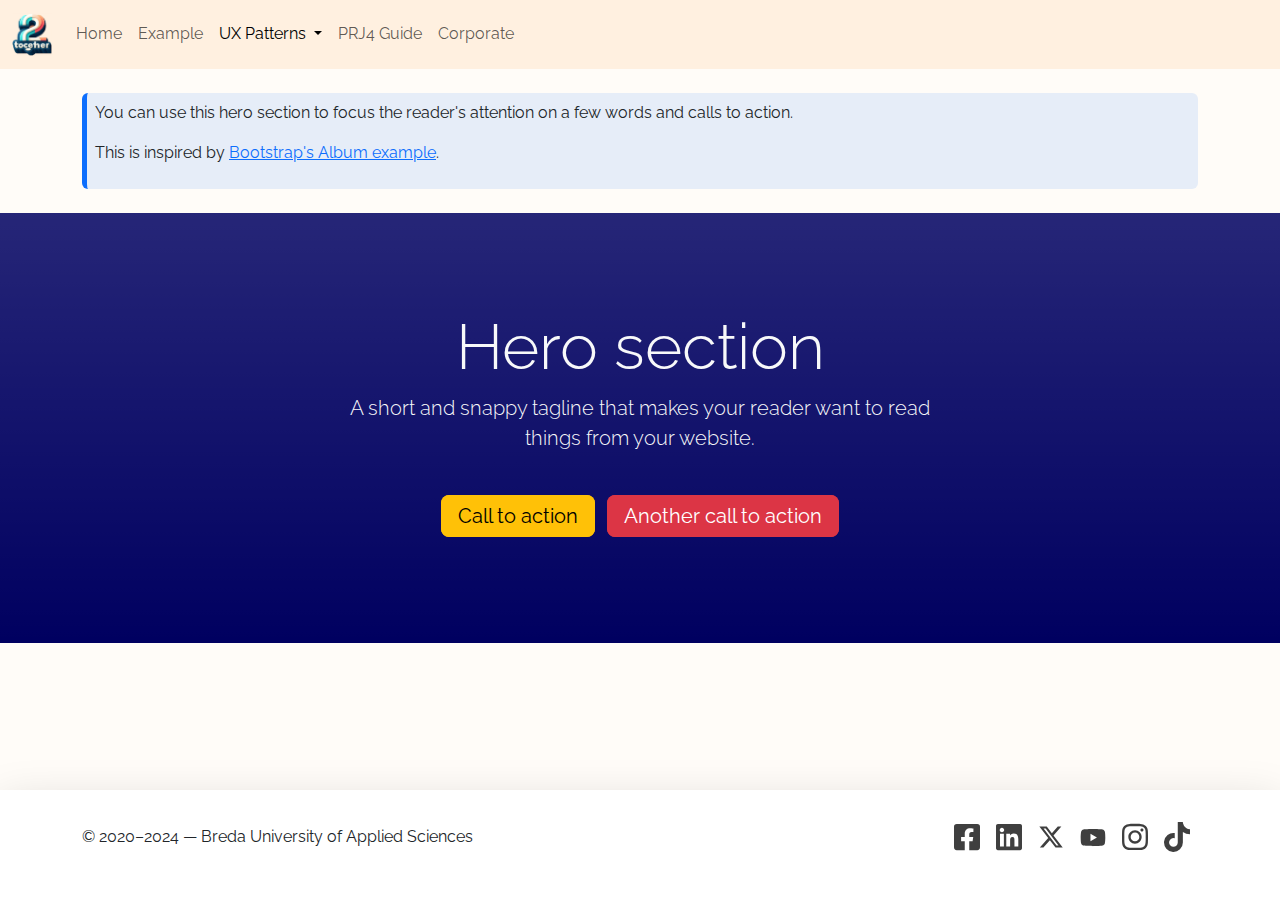
<file: hero.html>
<!doctype html>
<html lang="en" class="h-100">
  <head>
    <meta charset="utf-8">
    <meta name="viewport" content="width=device-width, initial-scale=1">

    <!-- Bootstrap CSS -->
    <link href="https://cdn.jsdelivr.net/npm/bootstrap@5.3.3/dist/css/bootstrap.min.css" rel="stylesheet" integrity="sha384-QWTKZyjpPEjISv5WaRU9OFeRpok6YctnYmDr5pNlyT2bRjXh0JMhjY6hW+ALEwIH" crossorigin="anonymous">

    <!-- Own Styles -->
    <link rel="stylesheet" href="css/styles.css">

    <!-- Bootstrap Javascript -->
    <script src="https://cdn.jsdelivr.net/npm/bootstrap@5.3.3/dist/js/bootstrap.bundle.min.js" integrity="sha384-YvpcrYf0tY3lHB60NNkmXc5s9fDVZLESaAA55NDzOxhy9GkcIdslK1eN7N6jIeHz" crossorigin="anonymous"></script>

    <title>PRJ4 Base Group Template &mdash; Hero Section UX</title>

    <!-- Google Analytics code goes just below here (check PRJ4 Guide for details) -->

    <!-- End of Google Analytics code -->

  </head>
  <body class="h-100 d-flex flex-column">

    <!-- Navigation bar, adapted from https://getbootstrap.com/docs/5.1/components/navbar/ -->
    <nav class="navbar navbar-expand-lg navbar-light">
      <div class="container-fluid">
        <a class="navbar-brand" href="#">
          <img src="images/2gether-transparent.png" width="40" alt="Breda University of Applied Sciences">
        </a>
        <button class="navbar-toggler" type="button" data-bs-toggle="collapse" data-bs-target="#navbarSupportedContent" aria-controls="navbarSupportedContent" aria-expanded="false" aria-label="Toggle navigation">
          <span class="navbar-toggler-icon"></span>
        </button>
        <div class="collapse navbar-collapse" id="navbarSupportedContent">
          <ul class="navbar-nav me-auto mb-2 mb-lg-0">
            <li class="nav-item">
              <a class="nav-link" href="index.html">Home</a>
            </li>
            <li class="nav-item">
              <a class="nav-link" href="example.html">Example</a>
            </li>
            <li class="nav-item dropdown">
              <a class="nav-link dropdown-toggle active" href="#" id="navbarDropdown" role="button" data-bs-toggle="dropdown" aria-expanded="false">
                UX Patterns
              </a>
              <ul class="dropdown-menu" aria-labelledby="navbarDropdown">
                <li><a class="dropdown-item active" aria-current="page" href="hero.html">Hero Section</a></li>
                <li><a class="dropdown-item" href="carousel.html">Carousel</a></li>
                <li><hr class="dropdown-divider"></li>
                <li><a class="dropdown-item" href="two-columns.html">Two-column Layout</a></li>
                <li><a class="dropdown-item" href="cards.html">Cards</a></li>
              </ul>
            </li>
            <li class="nav-item">
              <a class="nav-link" href="https://buas-media-interactive.github.io/prj4-guide/" target="_blank">PRJ4 Guide</a>
            </li>
            <li class="nav-item">
              <a class="nav-link" href="corporate.html">Corporate</a>
            </li>
          </ul>
        </div>
      </div>
    </nav>
    <!-- End of navigation bar -->

    <section class="container my-4">
      <div class="border-start border-primary border-5 p-2 bg-primary bg-opacity-10 rounded">
        <p>You can use this hero section to focus the reader's attention on a few words and calls to action.</p>
        <p>This is inspired by <a href="https://getbootstrap.com/docs/5.1/examples/album/" target="_blank">Bootstrap's Album example</a>.</p>
      </div>
    </section>

    <!-- Start of section adapted from https://getbootstrap.com/docs/5.1/examples/album/ -->
    <header class="py-2 py-md-4 py-lg-5 text-center container-fluid bg-gradient text-light">
      <div class="row">
        <div class="col-md-8 col-lg-6 mx-auto py-5">
          <h1 class="display-3">Hero section</h1>
          <p class="lead">A short and snappy tagline that makes your reader want to read things from your website.</p>
          <p class="mt-5">
            <a href="#" class="btn btn-lg btn-warning m-1 d-block d-sm-inline">Call to action</a>
            <a href="#" class="btn btn-lg btn-danger m-1 d-block d-sm-inline">Another call to action</a>
          </p>
        </div>
      </div>
    </header>
    <!-- End of hero section -->

    <!-- A footer with socials -->
    <footer class="shadow-lg mt-auto py-4 bg-body">
      <div class="container d-flex justify-content-between align-items-center">
        <p>
          © 2020&ndash;2024 &mdash; Breda University of Applied Sciences
        </p>
        <ul class="list-unstyled d-flex align-items-center opacity-75">
          <li>
            <a href="https://www.facebook.com/bredauniversityas" target="_blank">
              <img class="m-2" src="images/facebook.svg" alt="Follow us on" width="26">
            </a>
          </li>
          <li>
            <a href="https://www.linkedin.com/school/bredauniversityas/" target="_blank">
              <img class="m-2" src="images/linkedin.svg" alt="Follow us on LinkedIn" width="26">
            </a>
          </li>
          <li>
            <a href="https://twitter.com/bredauas" target="_blank">
              <img class="m-2" src="images/twitter.svg" alt="Follow us on Twitter" width="26">
            </a>
          </li>
          <li>
            <a href="https://www.youtube.com/BredaUniversityofAppliedSciences" target="_blank">
              <img class="m-2" src="images/youtube.svg" alt="Follow us on YouTube" width="26">
            </a>
          </li>
          <li>
            <a href="https://www.instagram.com/bredauniversityas/" target="_blank">
              <img class="m-2" src="images/instagram.svg" alt="Follow us on Instagram" width="26">
            </a>
          </li>
          <li>
            <a href="https://www.tiktok.com/@bredauniversityas" target="_blank">
              <img class="m-2" src="images/tiktok.svg" alt="Follow us on TikTok" width="26">
            </a>
          </li>
        </ul>
      </div>
    </footer>
    <!-- End of the footer -->

  </body>
</html>
</file>
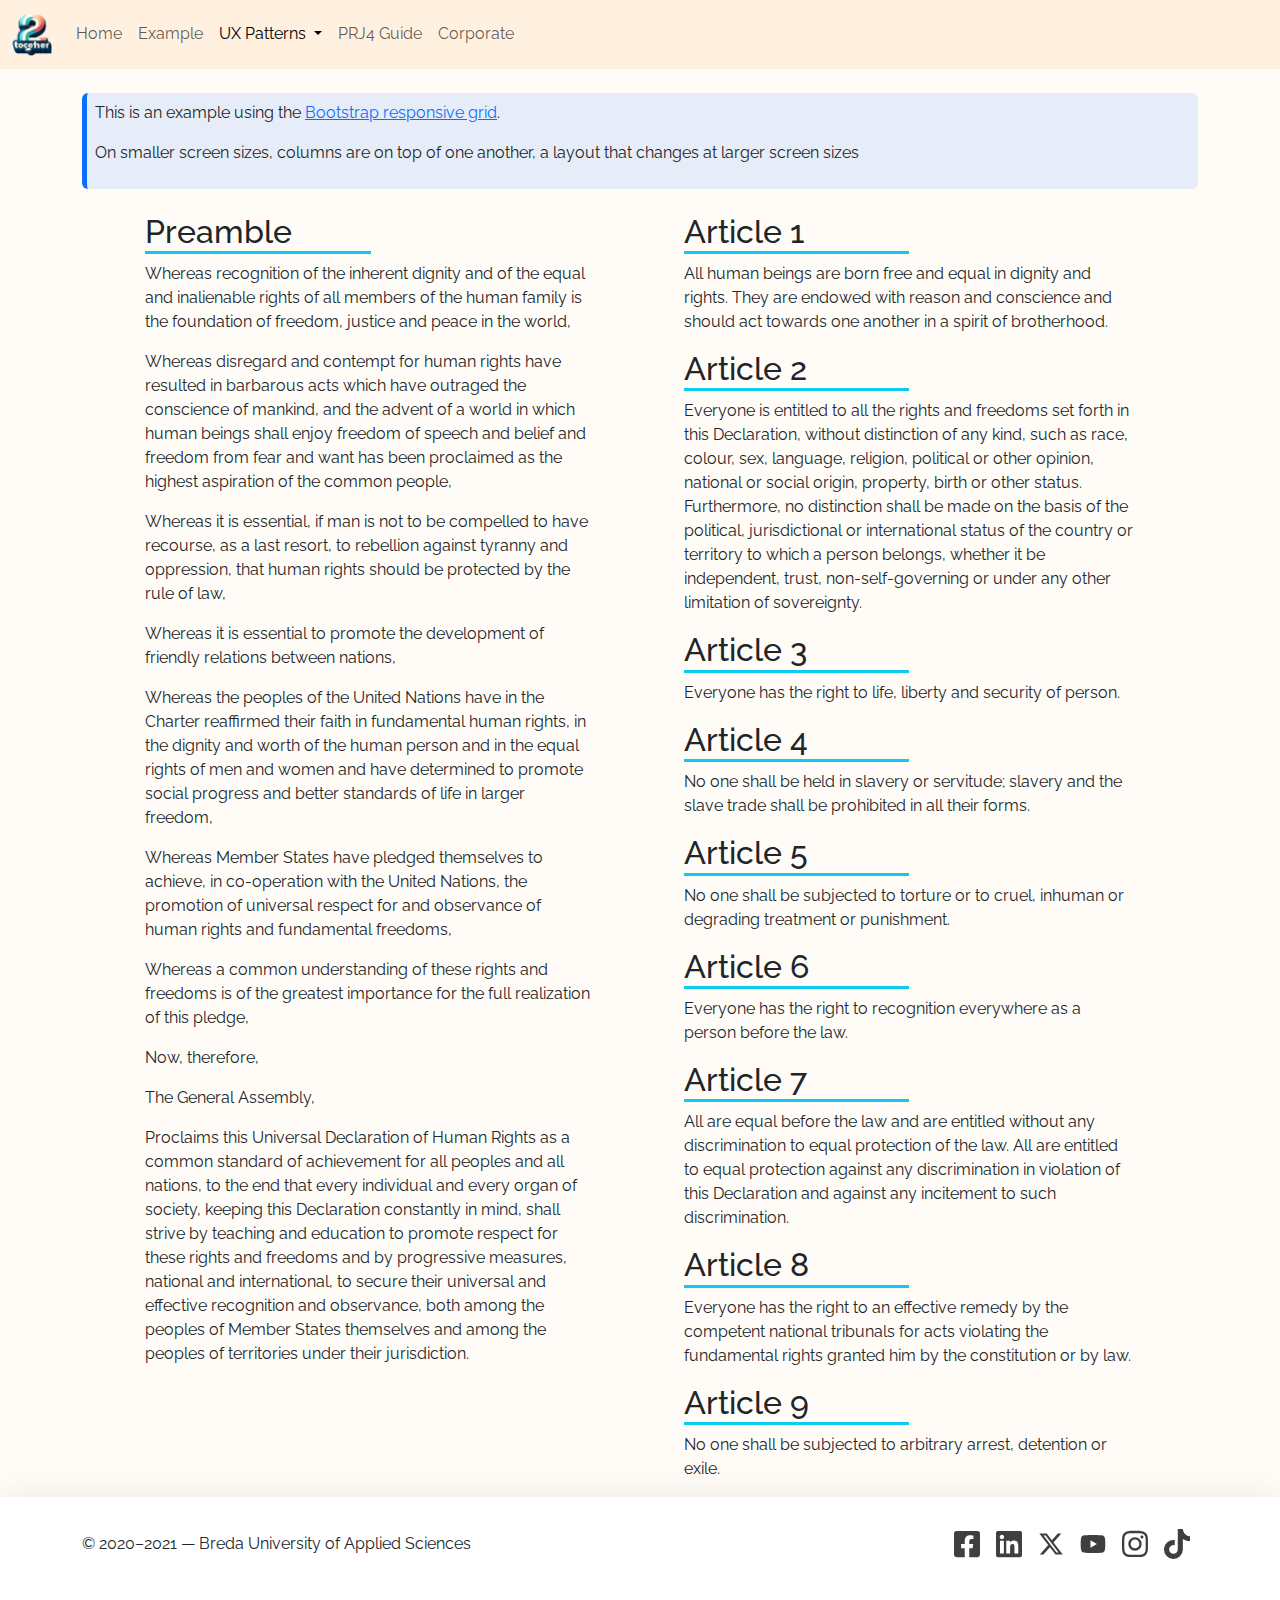
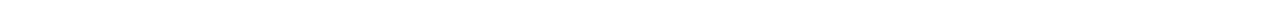
<file: two-columns.html>
<!doctype html>
<html lang="en" class="h-100">
  <head>
    <meta charset="utf-8">
    <meta name="viewport" content="width=device-width, initial-scale=1">

    <!-- Bootstrap CSS -->
    <link href="https://cdn.jsdelivr.net/npm/bootstrap@5.3.3/dist/css/bootstrap.min.css" rel="stylesheet" integrity="sha384-QWTKZyjpPEjISv5WaRU9OFeRpok6YctnYmDr5pNlyT2bRjXh0JMhjY6hW+ALEwIH" crossorigin="anonymous">

    <!-- Own Styles -->
    <link rel="stylesheet" href="css/styles.css">

    <!-- Bootstrap Javascript -->
    <script src="https://cdn.jsdelivr.net/npm/bootstrap@5.3.3/dist/js/bootstrap.bundle.min.js" integrity="sha384-YvpcrYf0tY3lHB60NNkmXc5s9fDVZLESaAA55NDzOxhy9GkcIdslK1eN7N6jIeHz" crossorigin="anonymous"></script>

    <title>PRJ4 Base Group Template &mdash; 2-column layout</title>

    <!-- Google Analytics code goes just below here (check PRJ4 Guide for details) -->

    <!-- End of Google Analytics code -->
    
  </head>
  <body class="h-100 d-flex flex-column">

    <!-- Navigation bar, adapted from https://getbootstrap.com/docs/5.1/components/navbar/ -->
    <nav class="navbar navbar-expand-lg navbar-light">
      <div class="container-fluid">
        <a class="navbar-brand" href="#">
          <img src="images/2gether-transparent.png" width="40" alt="Breda University of Applied Sciences">
        </a>
        <button class="navbar-toggler" type="button" data-bs-toggle="collapse" data-bs-target="#navbarSupportedContent" aria-controls="navbarSupportedContent" aria-expanded="false" aria-label="Toggle navigation">
          <span class="navbar-toggler-icon"></span>
        </button>
        <div class="collapse navbar-collapse" id="navbarSupportedContent">
          <ul class="navbar-nav me-auto mb-2 mb-lg-0">
            <li class="nav-item">
              <a class="nav-link" href="index.html">Home</a>
            </li>
            <li class="nav-item">
              <a class="nav-link" href="example.html">Example</a>
            </li>
            <li class="nav-item dropdown">
              <a class="nav-link dropdown-toggle active" href="#" id="navbarDropdown" role="button" data-bs-toggle="dropdown" aria-expanded="false">
                UX Patterns
              </a>
              <ul class="dropdown-menu" aria-labelledby="navbarDropdown">
                <li><a class="dropdown-item" href="hero.html">Hero Section</a></li>
                <li><a class="dropdown-item" href="carousel.html">Carousel</a></li>
                <li><hr class="dropdown-divider"></li>
                <li><a class="dropdown-item active" aria-current="page" href="two-columns.html">Two-column Layout</a></li>
                <li><a class="dropdown-item" href="cards.html">Cards</a></li>
              </ul>
            </li>
            <li class="nav-item">
              <a class="nav-link" href="https://buas-media-interactive.github.io/prj4-guide/" target="_blank">PRJ4 Guide</a>
            </li>
            <li class="nav-item">
              <a class="nav-link" href="corporate.html">Corporate</a>
            </li>
          </ul>
        </div>
      </div>
    </nav>
    <!-- End of navigation bar -->

    <section class="container my-4">
      <div class="border-start border-primary border-5 p-2 bg-primary bg-opacity-10 rounded">
        <p>This is an example using the <a href="https://getbootstrap.com/docs/5.1/layout/grid/" target="_blank">Bootstrap responsive grid</a>.</p>
        <p>On smaller screen sizes, columns are on top of one another, a layout that changes at larger screen sizes</p>
      </div>
    </section>

    <!-- A grid with 2 columns
      Learn about grids at: https://getbootstrap.com/docs/5.1/layout/grid/
    -->
    <main class="container my-2r">
      <div class="row justify-content-evenly">

        <!-- Column #1 -->
        <div class="col-sm-6 col-xl-5 col-xxl-4">
          <h2 class="w-50 border-bottom border-3 border-info">Preamble</h2>
          <p>Whereas recognition of the inherent dignity and of the equal and inalienable rights of all members of the human family is the foundation of freedom, justice and peace in the world,</p>
          <p>Whereas disregard and contempt for human rights have resulted in barbarous acts which have outraged the conscience of mankind, and the advent of a world in which human beings shall enjoy freedom of speech and belief and freedom from fear and want has been proclaimed as the highest aspiration of the common people,</p>
          <p>Whereas it is essential, if man is not to be compelled to have recourse, as a last resort, to rebellion against tyranny and oppression, that human rights should be protected by the rule of law,</p>
          <p>Whereas it is essential to promote the development of friendly relations between nations,</p>
          <p>Whereas the peoples of the United Nations have in the Charter reaffirmed their faith in fundamental human rights, in the dignity and worth of the human person and in the equal rights of men and women and have determined to promote social progress and better standards of life in larger freedom,</p>
          <p>Whereas Member States have pledged themselves to achieve, in co-operation with the United Nations, the promotion of universal respect for and observance of human rights and fundamental freedoms,</p>
          <p>Whereas a common understanding of these rights and freedoms is of the greatest importance for the full realization of this pledge,</p>
          <p>Now, therefore,</p>
          <p>The General Assembly,</p>
          <p>Proclaims this Universal Declaration of Human Rights as a common standard of achievement for all peoples and all nations, to the end that every individual and every organ of society, keeping this Declaration constantly in mind, shall strive by teaching and education to promote respect for these rights and freedoms and by progressive measures, national and international, to secure their universal and effective recognition and observance, both among the peoples of Member States themselves and among the peoples of territories under their jurisdiction.</p>
        </div>

        <!-- Column #2 -->
        <div class="col-sm-6 col-xl-5 col-xxl-4">
          <h2 class="w-50 border-bottom border-3 border-info">Article 1</h2>
          <p>All human beings are born free and equal in dignity and rights. They are endowed with reason and conscience and should act towards one another in a spirit of brotherhood.</p>
          <h2 class="w-50 border-bottom border-3 border-info">Article 2</h2>
          <p>Everyone is entitled to all the rights and freedoms set forth in this Declaration, without distinction of any kind, such as race, colour, sex, language, religion, political or other opinion, national or social origin, property, birth or other status. Furthermore, no distinction shall be made on the basis of the political, jurisdictional or international status of the country or territory to which a person belongs, whether it be independent, trust, non-self-governing or under any other limitation of sovereignty.</p>
          <h2 class="w-50 border-bottom border-3 border-info">Article 3</h2>
          <p>Everyone has the right to life, liberty and security of person.</p>
          <h2 class="w-50 border-bottom border-3 border-info">Article 4</h2>
          <p>No one shall be held in slavery or servitude; slavery and the slave trade shall be prohibited in all their forms.</p>
          <h2 class="w-50 border-bottom border-3 border-info">Article 5</h2>
          <p>No one shall be subjected to torture or to cruel, inhuman or degrading treatment or punishment.</p>
          <h2 class="w-50 border-bottom border-3 border-info">Article 6</h2>
          <p>Everyone has the right to recognition everywhere as a person before the law.</p>
          <h2 class="w-50 border-bottom border-3 border-info">Article 7</h2>
          <p>All are equal before the law and are entitled without any discrimination to equal protection of the law. All are entitled to equal protection against any discrimination in violation of this Declaration and against any incitement to such discrimination.</p>
          <h2 class="w-50 border-bottom border-3 border-info">Article 8</h2>
          <p>Everyone has the right to an effective remedy by the competent national tribunals for acts violating the fundamental rights granted him by the constitution or by law.</p>
          <h2 class="w-50 border-bottom border-3 border-info">Article 9</h2>
          <p>No one shall be subjected to arbitrary arrest, detention or exile.</p>
        </div>

      </div>
    </main>
    <!-- End of the grid with columns -->

    <!-- A footer with socials -->
    <footer class="shadow-lg mt-auto py-4 bg-body">
      <div class="container d-flex justify-content-between align-items-center">
        <p>
          © 2020&ndash;2021 &mdash; Breda University of Applied Sciences
        </p>
        <ul class="list-unstyled d-flex align-items-center opacity-75">
          <li>
            <a href="https://www.facebook.com/bredauniversityas" target="_blank">
              <img class="m-2" src="images/facebook.svg" alt="Follow us on" width="26">
            </a>
          </li>
          <li>
            <a href="https://www.linkedin.com/school/bredauniversityas/" target="_blank">
              <img class="m-2" src="images/linkedin.svg" alt="Follow us on LinkedIn" width="26">
            </a>
          </li>
          <li>
            <a href="https://twitter.com/bredauas" target="_blank">
              <img class="m-2" src="images/twitter.svg" alt="Follow us on Twitter" width="26">
            </a>
          </li>
          <li>
            <a href="https://www.youtube.com/BredaUniversityofAppliedSciences" target="_blank">
              <img class="m-2" src="images/youtube.svg" alt="Follow us on YouTube" width="26">
            </a>
          </li>
          <li>
            <a href="https://www.instagram.com/bredauniversityas/" target="_blank">
              <img class="m-2" src="images/instagram.svg" alt="Follow us on Instagram" width="26">
            </a>
          </li>
          <li>
            <a href="https://www.tiktok.com/@bredauniversityas" target="_blank">
              <img class="m-2" src="images/tiktok.svg" alt="Follow us on TikTok" width="26">
            </a>
          </li>
        </ul>
      </div>
    </footer>
    <!-- End of the footer -->

  </body>
</html>
</file>
<file: css/styles.css>
/* Importing a Google Font */

@import url('https://fonts.googleapis.com/css2?family=Raleway:ital,wght@0,200;0,400;0,700;1,200;1,400;1,700&display=swap');

/* Changing the main font and background colour */

body {
	font-family: Raleway, sans-serif;
	background-color: #fffcf8;
}

/* Changing the background colour for the header */

header {
	background-color: #000060;
}

/* Changing the background color for the navigation bar */

.navbar {
	background-color: #fff0e0;
}

/* Effect on social media buttons */

footer a:hover {
	opacity: .5;
}

/* Corporate navbar */

#navbar-corporate a.active {
	color: #800000;
	font-weight: bold;
}

/* Hero Section shadow */

.white-shadow {
	text-shadow: -.01em -.01em .01em white,
		.02em .02em .02em white,
		0 0 .2em white,
		0 0 .5em white;
}
</file>
